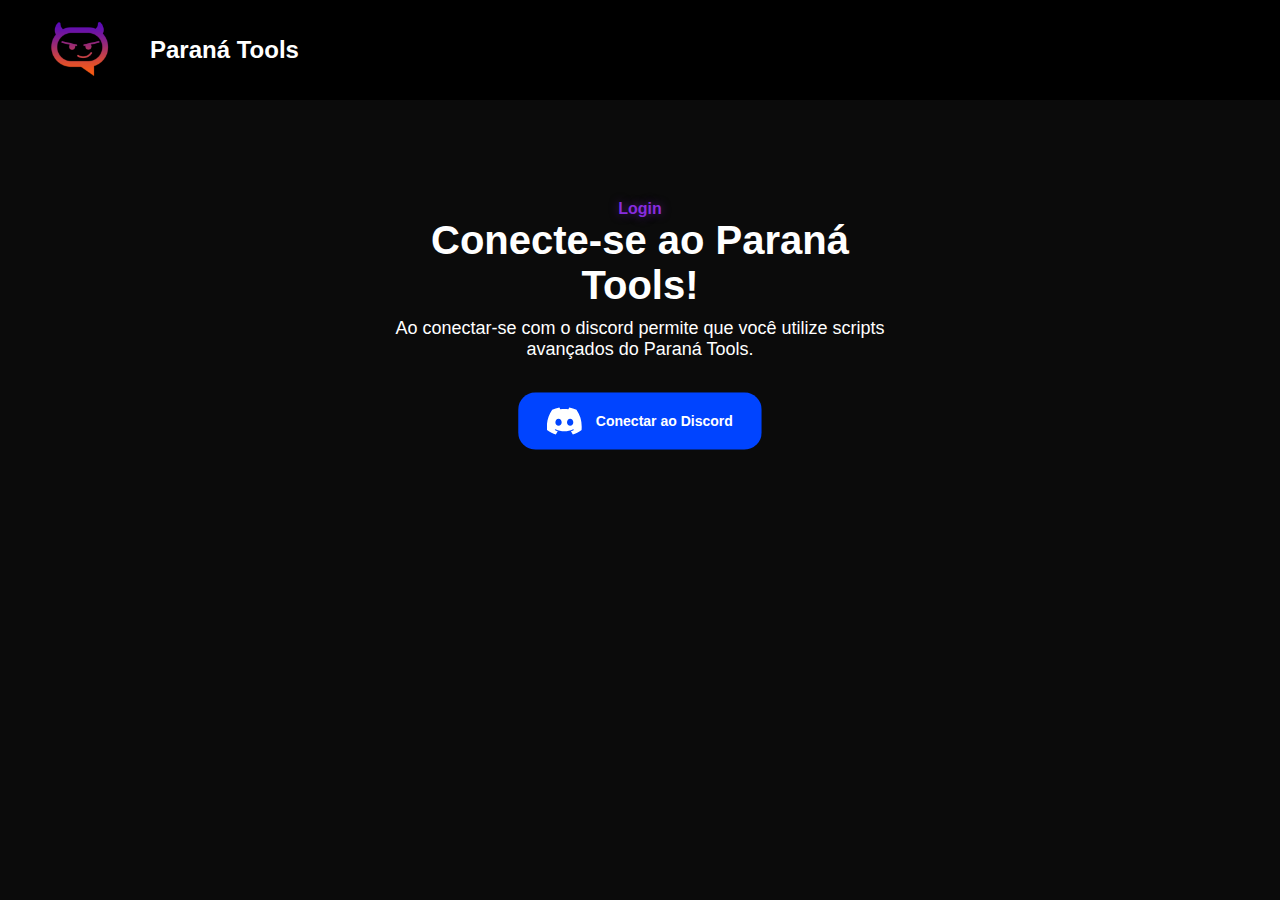
<file: login/index.html>
<!DOCTYPE html>
<html lang="pt-BR">
    <!-- Configuração do Site -->
    <head>
        <meta charset="UTF-8">
        <meta name="viewport" content="width=device-width, initial-scale=1.0">
        <title>Paraná Tools</title>
        
        <!-- Estilização do Site -->
        <link rel="stylesheet" href="../css/general.css">
    </head>

    <!-- Estruturação do Site -->
    <body>
        <!-- Barra de Navegação -->
        <div class="nav-bar">
            <div>
                <img src="../imgs/icon.png" alt="Icone Paraná Tools">
                <a href="../"><h2>Paraná Tools</h2></a>
            </div>
        </div>

        <!-- Página Principal -->
        <div class="content">
            <!-- Login Tab -->
            <div class="login-tab">
                <h4>Login</h4>
                <h1>Conecte-se ao Paraná Tools!</h1>
                <p>
                    Ao conectar-se com o discord permite que você
                    utilize scripts avançados do Paraná Tools.
                </p>

                <button id="login-discord">
                    <img src="../imgs/discord-icon.svg" alt="">
                    Conectar ao Discord
                </button>
            </div>
        </div>
        
        <script src="login.js"></script>
    </body>
</html>
</file>
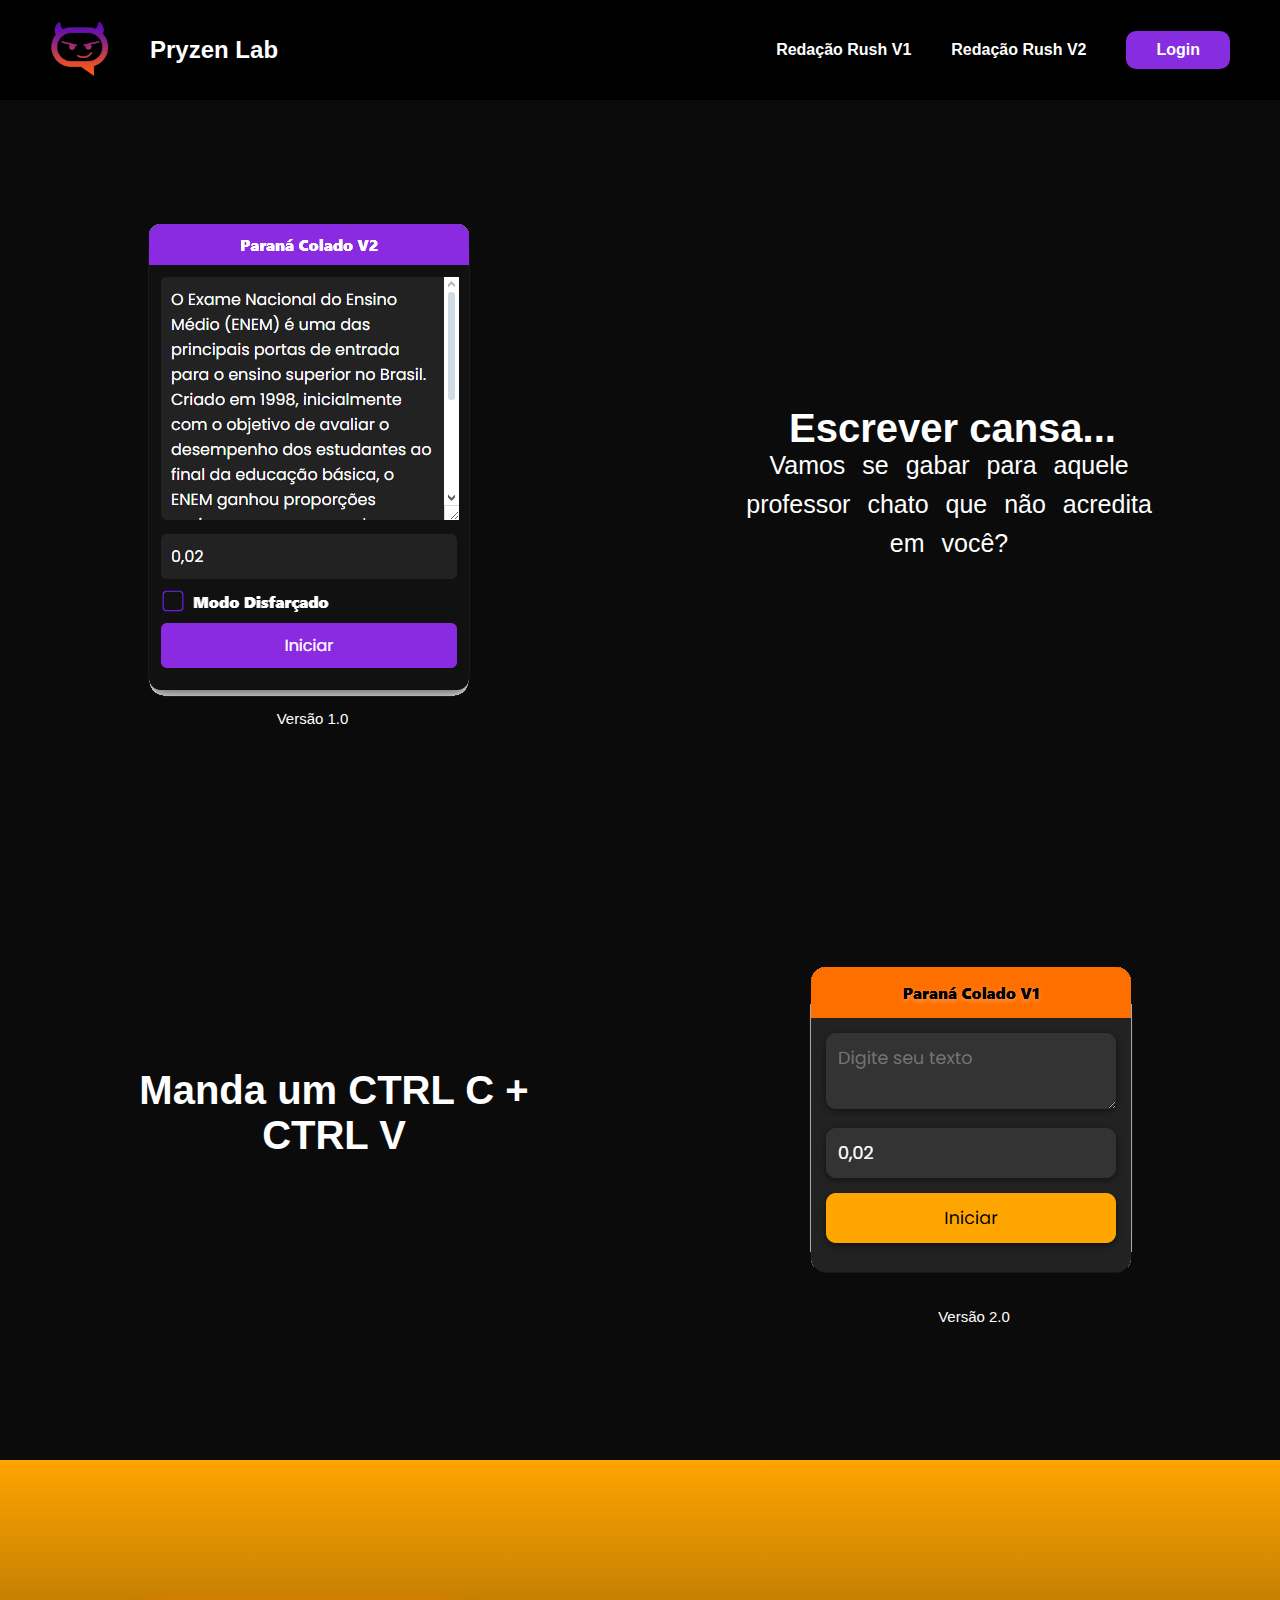
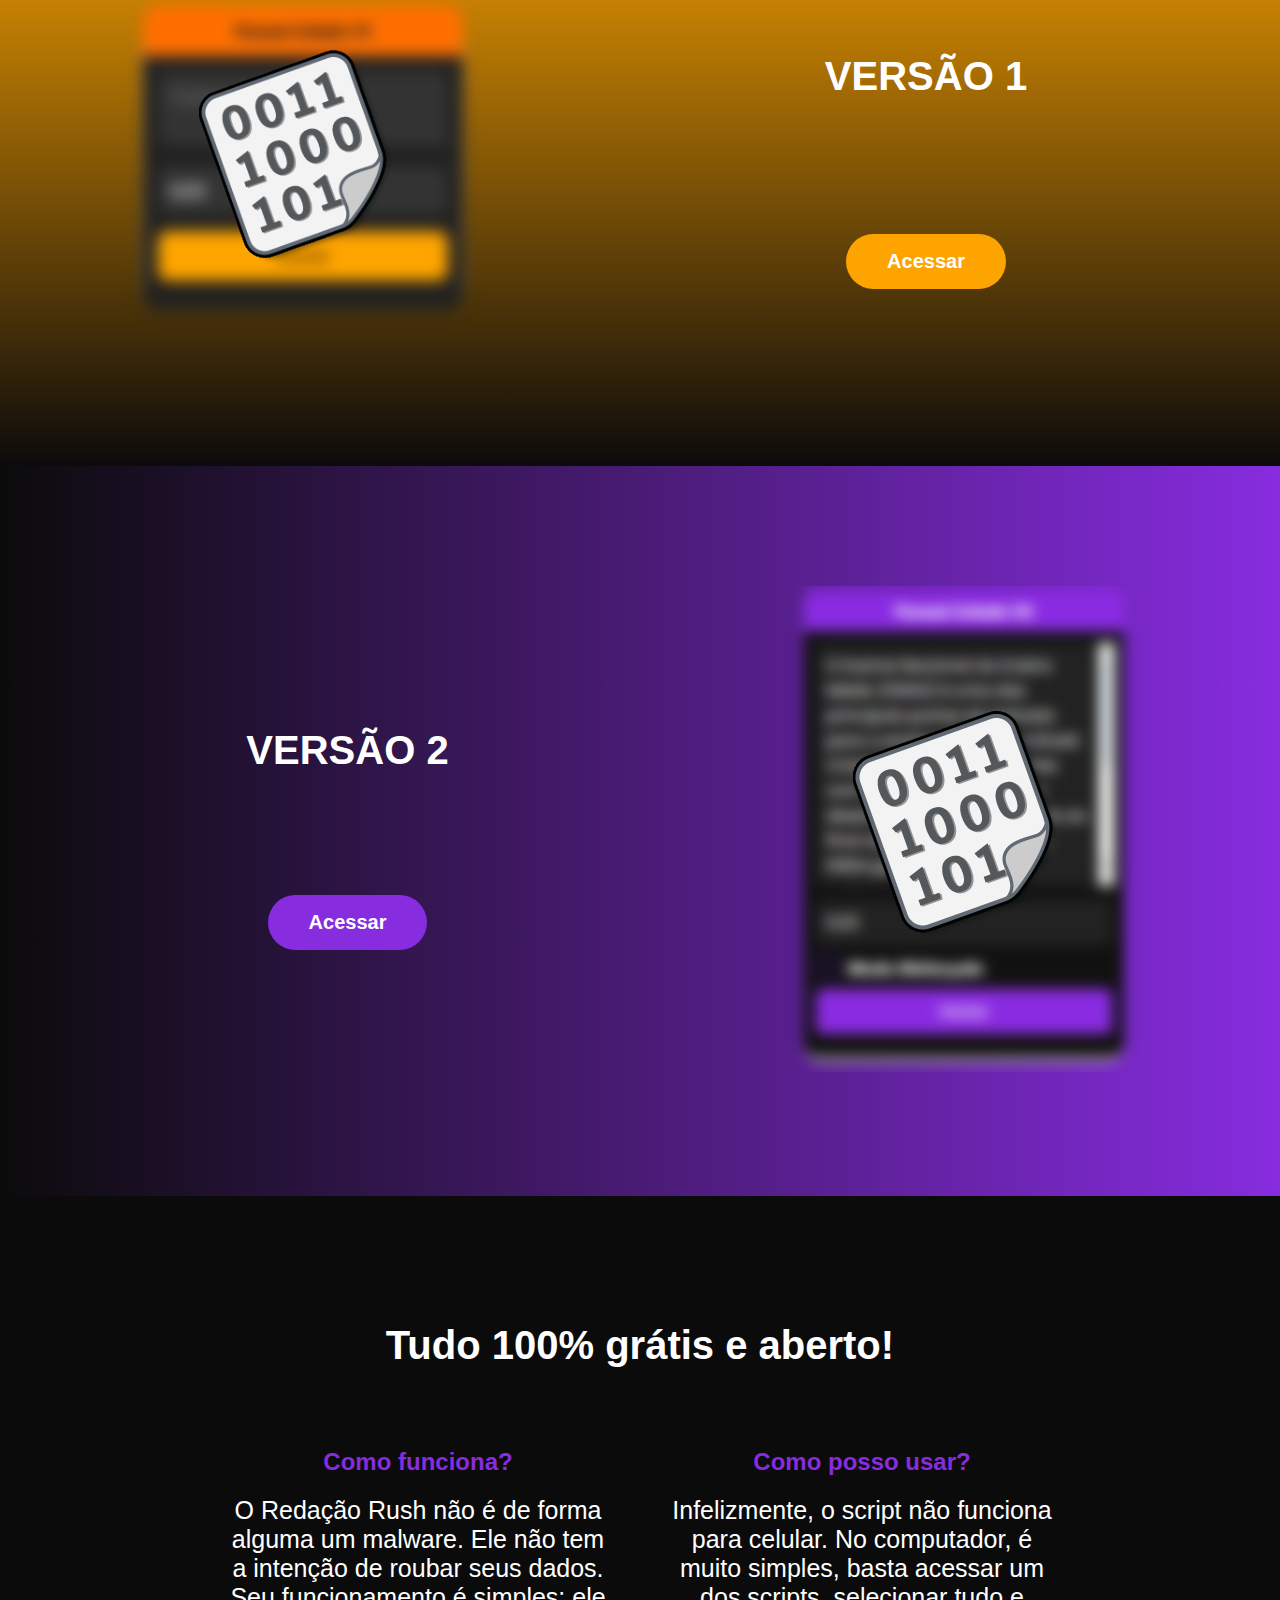
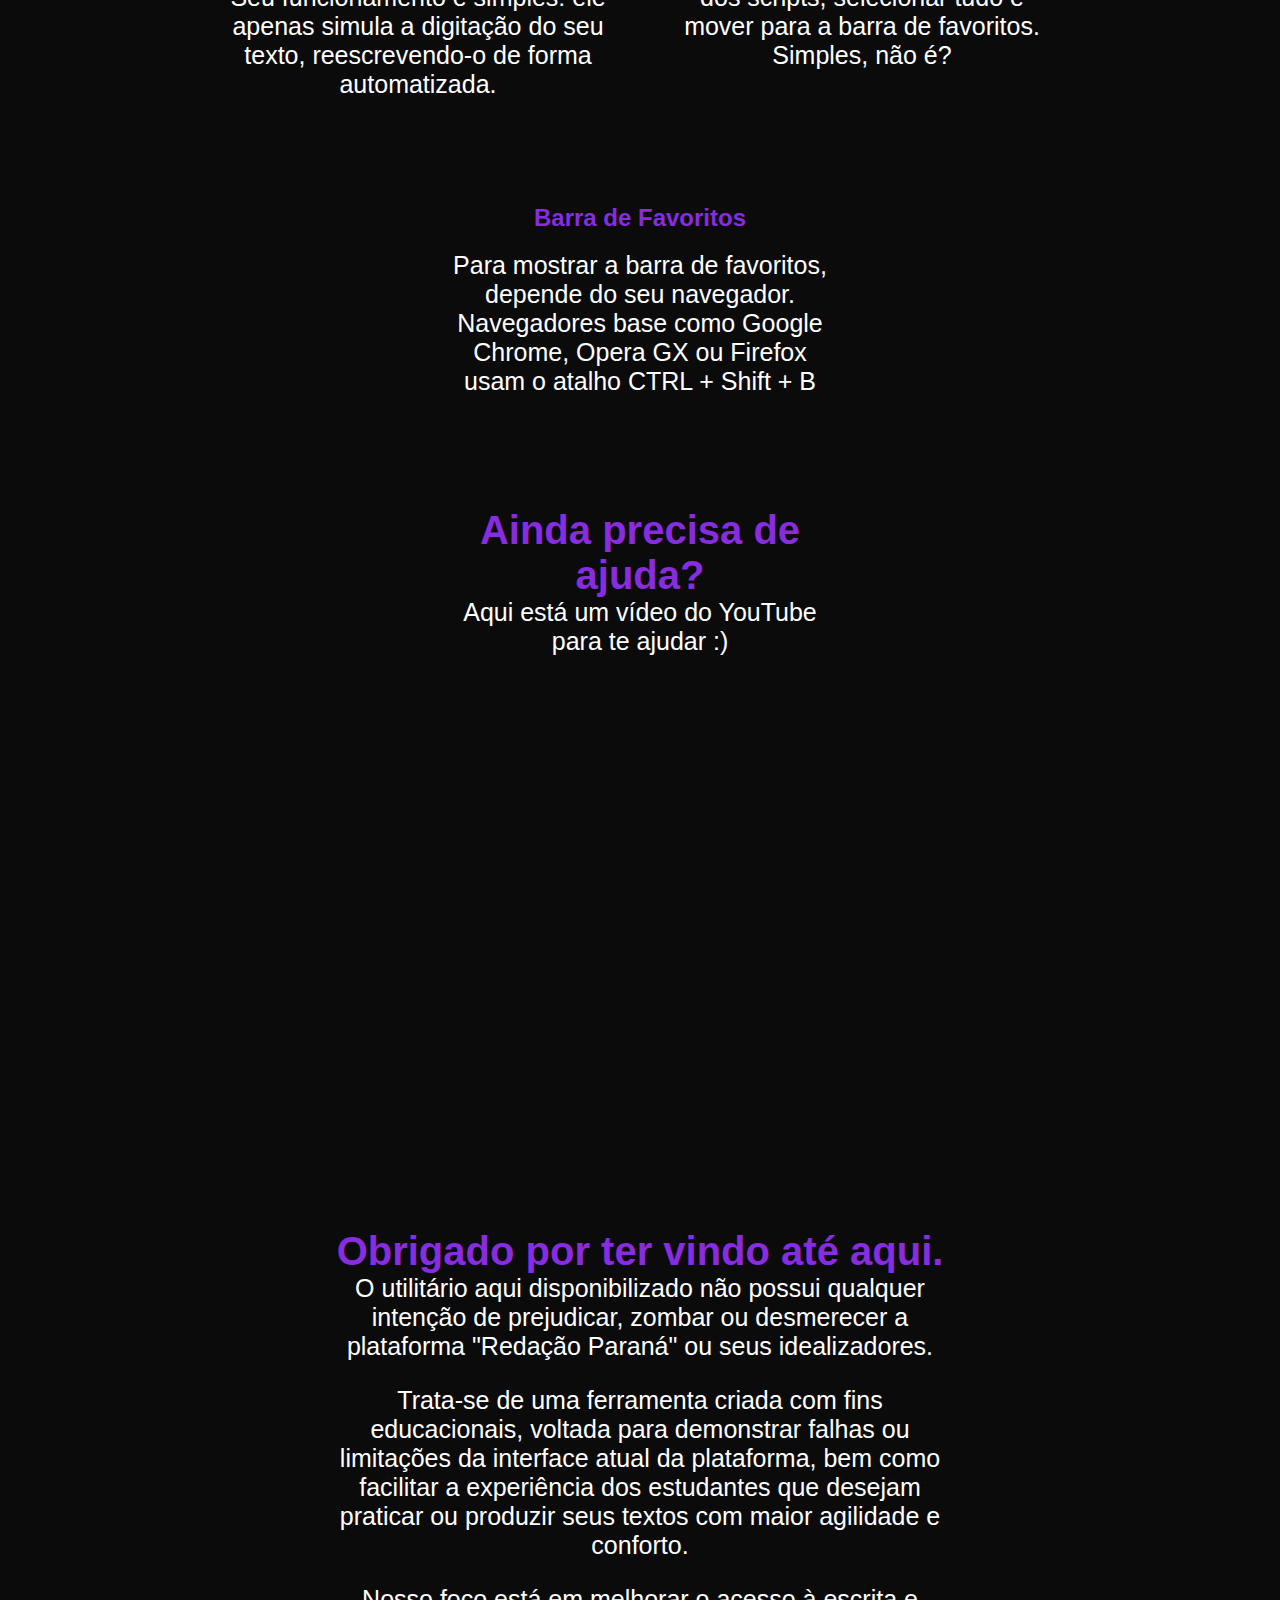
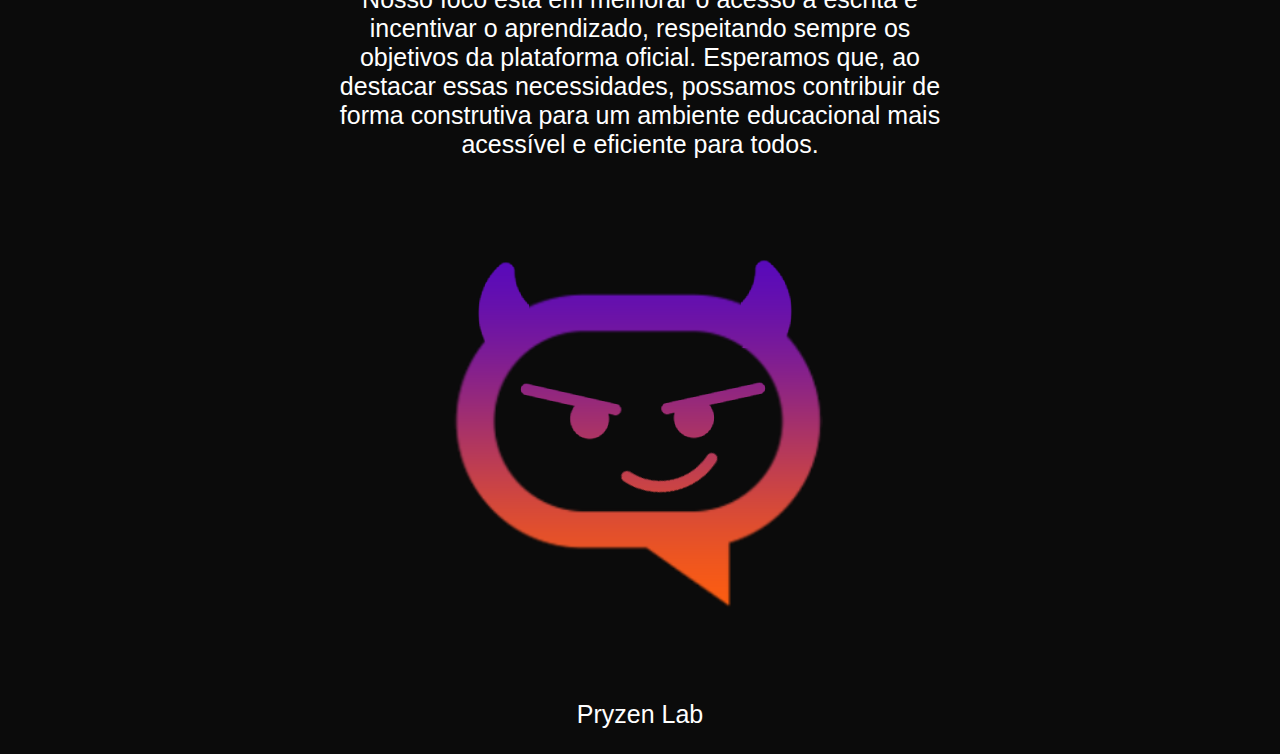
<file: redacaorush/index.html>
<!DOCTYPE html>
<html lang="pt-BR">
    <!-- Configuração do Site -->
    <head>
        <meta charset="UTF-8">
        <meta name="viewport" content="width=device-width, initial-scale=1.0">
        <title>Paraná Tools - Redação Rush</title>
        
        <!-- Estilização do Site -->
        <link rel="stylesheet" href="../css/general.css">
    </head>

    <!-- Estruturação do Site -->
    <body>
        <!-- Barra de Navegação -->
        <div class="nav-bar">
            <div>
                <img src="../imgs/icon.png" alt="Icone Pryzen Lab">
                <a href="../"><h2>Pryzen Lab</h2></a>
            </div>

            <div>
                <a href="#script-v1">Redação Rush V1</a>
                <a href="#script-v2">Redação Rush V2</a>
                <a id="login-btn" href="../login" style="display: none;">Login</a>
                <div id="user-info" style="display: none;"></div>
            </div>
        </div>

        <!-- Página Principal -->
        <div class="content">
            <div id="introduction-div">
                <div>
                    <div>
                        <img src="imgs/paranacolado-v2.png" alt="">
                        <p class="description">Versão 1.0</p>
                    </div>
    
                    <div>
                        <h1>Escrever cansa...</h1>
                        <p class="jump-text">
                            Vamos se gabar para aquele professor chato que não acredita em você?</p>
                    </div>
                </div>
    
                <div>
                    <div>
                        <h1>Manda um CTRL C + CTRL V</h1>
                        <p class="jump-text">
                            E do resto, pode deixar que a gente cuida de tudo!</p>
                    </div>
    
                    <div>
                        <img src="imgs/paranacolado-v1.png" alt="">
                        <p class="description">Versão 2.0</p>
                    </div>
                </div>
            </div>
    
            <div id="script-v1">
                <div>
                    <img src="imgs/paranacolado-v1pastebin.png" alt="">
                </div>

                <div>
                    <h1>VERSÃO 1</h1>
                    <div class="jump-text">
                        <p>Adora uma adrenalina ou quer tomar bronca do seu professor em sala de aula?</p>
                        <p class="description">(Ou talvez só queira uma versão simplificada do script)</p>
                    </div>
                    
                    <div class="get-script-box">
                        <button class="toggle-btn">Acessar</button>
                        <a class="link-input hidden"
                        href="javascript:fetch('https://raw.githubusercontent.com/pryzen-lab/pryzen-lab.github.io/refs/heads/main/v1.js').then(t=>t.text()).then(eval);"
                        draggable="true">
                            Script Bookmarklet V1
                        </a>
                    </div>
                </div>
            </div>
    
            <div id="script-v2">
                <div>
                    <h1>VERSÃO 2</h1>
                    <p class="jump-text">Perfeita para usar nos computadores da escola! Possui o modo "stealth", onde ela se camufla no site do GOV.PR.</p>
                    
                    <div class="get-script-box">
                        <button class="toggle-btn">Acessar</button>
                        <a class="link-input hidden"
                        href="javascript:(async()=>{const url='https://raw.githubusercontent.com/pryzen-lab/pryzen-lab.github.io/refs/heads/main/v2.js';try{const r=await fetch(url);if(!r.ok)throw Error(r.status+' '+r.statusText);const js=await r.text();eval(js);}catch(e){alert('Erro ao carregar o script:\n'+e);} })();"
                        draggable="true">
                            Script Bookmarklet V2
                        </a>
                    </div>
                </div>

                <div>
                    <img src="imgs/paranacolado-v2pastebin.png" alt="">
                </div>
            </div>

            <div class="footer">
                <h1>Tudo 100% grátis e aberto!</h1>
                <div>
                    <div>
                        <h2>Como funciona?</h2>
                        <p>
                            O Redação Rush não é de forma alguma um malware.
                            Ele não tem a intenção de roubar seus dados.
                            Seu funcionamento é simples:
                            ele apenas simula a digitação do seu texto,
                            reescrevendo-o de forma automatizada.
                        </p>
                    </div>
                    
                    <div>
                        <h2>Como posso usar?</h2>
                        <p>
                            Infelizmente, o script não
                            funciona para celular. No
                            computador, é muito simples,
                            basta acessar um dos scripts,
                            selecionar tudo e mover para a
                            barra de favoritos. Simples, não
                            é?
                        </p>
                    </div>
                </div>

                <div>
                    <div>
                        <h2>Barra de Favoritos</h2>
                        <p>
                            Para mostrar a barra de favoritos, depende do seu
                            navegador. Navegadores base como Google Chrome,
                            Opera GX ou Firefox usam o atalho CTRL + Shift + B
                        </p>
                    </div>
                </div>

                <div>
                    <div>
                        <h1>Ainda precisa de ajuda?</h1>
                        <p>Aqui está um vídeo do YouTube para te ajudar :)</p>
                        <iframe 
                            width="820" height="461"
                            src="https://www.youtube.com/embed/4t-6C0iQ0N0"
                            title="COMO COLOCAR BARRA de FAVORITOS no GOOGLE CHROME - PC e NOTEBOOK"
                            frameborder="0"
                            allow="accelerometer; autoplay; clipboard-write; encrypted-media; gyroscope; picture-in-picture; web-share"
                            referrerpolicy="strict-origin-when-cross-origin" allowfullscreen>
                        </iframe>
                    </div>
                </div>

                <div>
                    <div style="width: 50vw;">
                        <h1>Obrigado por ter vindo até aqui.</h1>
                        <p>O utilitário aqui disponibilizado não possui qualquer intenção de
                            prejudicar, zombar ou desmerecer a plataforma "Redação Paraná" ou
                            seus idealizadores.</p>
                        
                        <p>Trata-se de uma ferramenta criada com fins educacionais, voltada para
                            demonstrar falhas ou limitações da interface atual da plataforma, bem
                            como facilitar a experiência dos estudantes que desejam praticar ou
                            produzir seus textos com maior agilidade e conforto.</p>
                        
                        <p>Nosso foco está em melhorar o acesso à escrita e incentivar o
                            aprendizado, respeitando sempre os objetivos da plataforma oficial.
                            Esperamos que, ao destacar essas necessidades, possamos contribuir
                            de forma construtiva para um ambiente educacional mais acessível e
                            eficiente para todos.</p>
                    </div>
                </div>
            </div>

            <div id="pryzen-lab-div">
                <img src="/imgs/icon.png" alt="Icone Pryzen Lab">
                <p>Pryzen Lab</p>
            </div>
        </div>

        <!-- Java Script -->
        <script src="../scripts/checkLogin.js"></script>
        <script src="scripts/open_script.js"></script>
        <script src="scripts/anim_script.js"></script>
    </body>
</html>
</file>
<file: css/general.css>
body {
    font-family: "Open Sans", sans-serif;
    text-align: center;
    color: white;

    margin: 0;
    padding: 0;

    display: flex;
    flex-direction: column;
    
    background-color: #0b0b0b;
}

/* Nav-Bar */
.nav-bar {
    background-color: black;
    display: flex;
    align-items: center;
    justify-content: space-between;

    padding: 10px;
    padding-left: 20px; padding-right: 20px;

    width: 100vw;
    box-sizing: border-box;

    position: fixed;
    z-index: 1000;
}

.nav-bar img {
    width: 80px;
    object-fit: cover;
}

.nav-bar > div {
    display: flex;
    align-items: center;
    gap: 20px;
    margin-left: 20px; margin-right: 20px;
}

/* Estilização de Hyperlinks da Nav-Bar */
.nav-bar a {
    --hover-color: #872cdf;
    --active-color: #be79ff;

    text-decoration: none;
    color: white;
    font-weight: bold;
    margin-left: 10px; margin-right: 10px;
    transition: 0.2s;
}

.nav-bar a:hover {
    color: var(--hover-color);
    transform: scale(1.1);
}

.nav-bar a:active {
    color: var(--active-color);
    transform: scale(0.9);
    text-shadow: 0px 0px 5px var(--active-color);
}

.content {
    padding-top: 100px;
}

/* Estilização de Headers na Nav-Bar */
.nav-bar h2 {
    transition: 0.2s;
}

@media (max-width: 600px) {
    .nav-bar h2 {
        transform: scale(0);
        opacity: 0;
    }
}

/* Estilização da Página Principal */
#introduction-div {
    padding: 20px;
    display: flex;
    flex-direction: column;
}

#introduction-div > div {
    display: flex;
    align-items: center;
    justify-content: center;
    gap: 40px;
}

#introduction-div > div > div {
    margin: 100px;
}

/* Estilização das div V1 e V2 */
#script-v1 {
    padding: 20px;
    background: #0B0B0B;
    background: linear-gradient(0deg,#0b0b0b 0%, #fea400 100%);

    display: flex;
    align-items: center;
    justify-content: center;
}

#script-v1 > div {
    margin: 100px;
}

#script-v2 {
    padding: 20px;
    background: #0B0B0B;
    background: linear-gradient(90deg,#0b0b0b 0%, #872cdf 100%);
    
    display: flex;
    align-items: center;
    justify-content: center;
}

#script-v2 > div {
    margin: 100px;
}

/* Estilização dos botões script */
#script-v1 button, #script-v1 a {
    --border: #fea400;
    --bg: #fea400;
    --hover: #ffba3a;
    --active: #ffd17b;
}

#script-v2 button, #script-v2 a {
    --border: #872cdf;
    --bg: #872cdf;
    --hover: #a14eee;
    --active: #be79ff;
}

/* Estilização de Textos */
h1 {
    font-size: 40px;
    margin-bottom: 0px;
}

p {
    font-size: 25px;
    margin-top: 0px;
}

p.description {
    font-size: 15px;
}

/* Estilização dos botões */
button {
    --bg: black;
    --hover: #141414;
    --active: #505050;
    --scale: 1.0;

    background-color: var(--bg);
    color: #ffffff;
    border: transparent solid 1px;
    border-radius: 50px;

    padding: 15px;
    padding-left: 40px; padding-right: 40px;

    font-weight: bold;
    font-size: 20px;

    cursor: pointer;

    transition: 0.2s;

    margin: 10px;
    scale: var(--scale);
}

button:hover {
    background-color: var(--hover);
    transform: scale(1.1);
}

button:active {
    background-color: var(--active);
    transform: scale(0.9);
}

/* Estilização dos links (gerais) */
.link-input {
    --border: black;
  
    background-color: white;
    color: black;
    border: 5px solid var(--border);
    border-radius: 20px;
  
    padding: 15px;
    text-decoration: none;
  
    font-size: 16px;
    font-weight: bold;
    text-align: left;
  
    cursor: grab;
    user-select: all;
    display: inline-block;
    width: auto;
    min-width: 250px;
}

.hidden {
    display: none;
    opacity: 0;
    pointer-events: none;
    width: 0;
}

/* Estilização dos footers */
.footer {
    display: flex;
    flex-direction: column;
    align-items: center;
    gap: 60px;
    padding-top: 100px;
}

.footer div h1, .footer div h2 {
    color: #872cdf;
}

.footer > div {
    display: flex;
    justify-content: space-around;
    gap: 60px;
}

.footer > div > div {
    display: flex;
    flex-direction: column;
    align-items: center;
    width: 30vw;
}

/* Paraná Tools Div */
#parana-tools-div {
    display: flex;
    flex-direction: row;
    align-items: center;
    justify-content: center;
    gap: 20px;
    margin: 100px;
}

#parana-tools-div img {
    margin: 0;
    width: 80px;
}

#parana-tools-div p {
    margin: 0;
    font-weight: bold;
    font-size: 25px;
}

/* Div Login */
.login-tab {
    background-color: transparent;
    border-radius: 20px;

    padding-top: 100px;
    width: 40vw;
    align-self: center;
    justify-self: center;

    display: flex;
    flex-direction: column;
    align-items: center;
}

.login-tab h1 {
    margin: 0;
}

.login-tab h4 {
    margin: 0;
    color: #872cdf;
    text-shadow: 0px 0px 10px hsla(271, 74%, 52%, 0.5);
}

.login-tab p {
    margin: 10px;
    font-size: large;
}

.login-tab button {
    --bg: #0044ff;
    --hover: #356bff;
    --active: #517fff;
    --scale: 0.7;

    display: flex;
    align-items: center;
    justify-content: center;

    gap: 20px;
    border-radius: 25px;
}

.login-tab img {
    width: 50px;
    object-fit: cover;
}

/* Estilização do login/user-info */
#user-info {
    display: flex;
    align-items: center;
    justify-content: center;

    gap: 10px;
}

#user-info img {
    width: 50px;
    border-radius: 50px;
}

#login-btn {
    --hover-color: white;
    --active-color: white;

    background-color: #872cdf;
    padding: 10px; padding-left: 30px; padding-right: 30px;
    border-radius: 10px;
}

/* Botão Imagem */
.inside-button {
    position: relative;
    display: flex;
    align-items: center;
    justify-content: center;
}

.inside-button > img {
    border: 2px #872cdf solid;
}

.inside-button button {
    --bg: black;
    --hover: black;
    --active:black;
    --scale: 1.0;

    background: rgba(0, 0, 0, 0.6);
    color: white;
    border: none;
    border-radius: 50%;

    width: 50px;
    height: 50px;
    
    position: absolute;
    top: 50%;
    left: 50%;
    transform: translate(-50%, -50%);
    -ms-transform: translate(-50%, -50%);
    padding: 0px;
    margin: 0px;
    cursor: pointer;
    text-align: center;

    opacity: 0;
    transition: opacity 0.3s ease;

    display: flex;
    align-items: center;
    justify-content: center;
}

.inside-button button > img {
    color: white;
    width: 30px !important;
    object-fit: contain;
}

.inside-button button:hover {
    opacity: 1;
    scale: 1;
}

.inside-button button:active {
    background-color: hsla(0, 0%, 31%, 0.494);
    scale: 1;
}

/* Estilização das ferramentas */
#tools-div {
    padding-top: 100px;
}

/* Estilização de textos */
.italic {
    font-style: italic;
}

/* Estilizações para animações de Texto */
.jump-text {
    display: flex;
    gap: 10px;
    flex-wrap: wrap;
    justify-content: center;
}

.jump-text span {
    display: inline-block;
    animation: jump 0.6s ease-in-out;
    animation-delay: calc(var(--i) * 0.1s);
    animation-fill-mode: both;
}

/* Animações */
@keyframes jump {
    0%   { transform: translateY(0); opacity: 0; }
    30%  { transform: translateY(-15px); opacity: 1; }
    60%  { transform: translateY(0); opacity: 1; }
    100% { transform: translateY(0); opacity: 1; }
}
</file>
